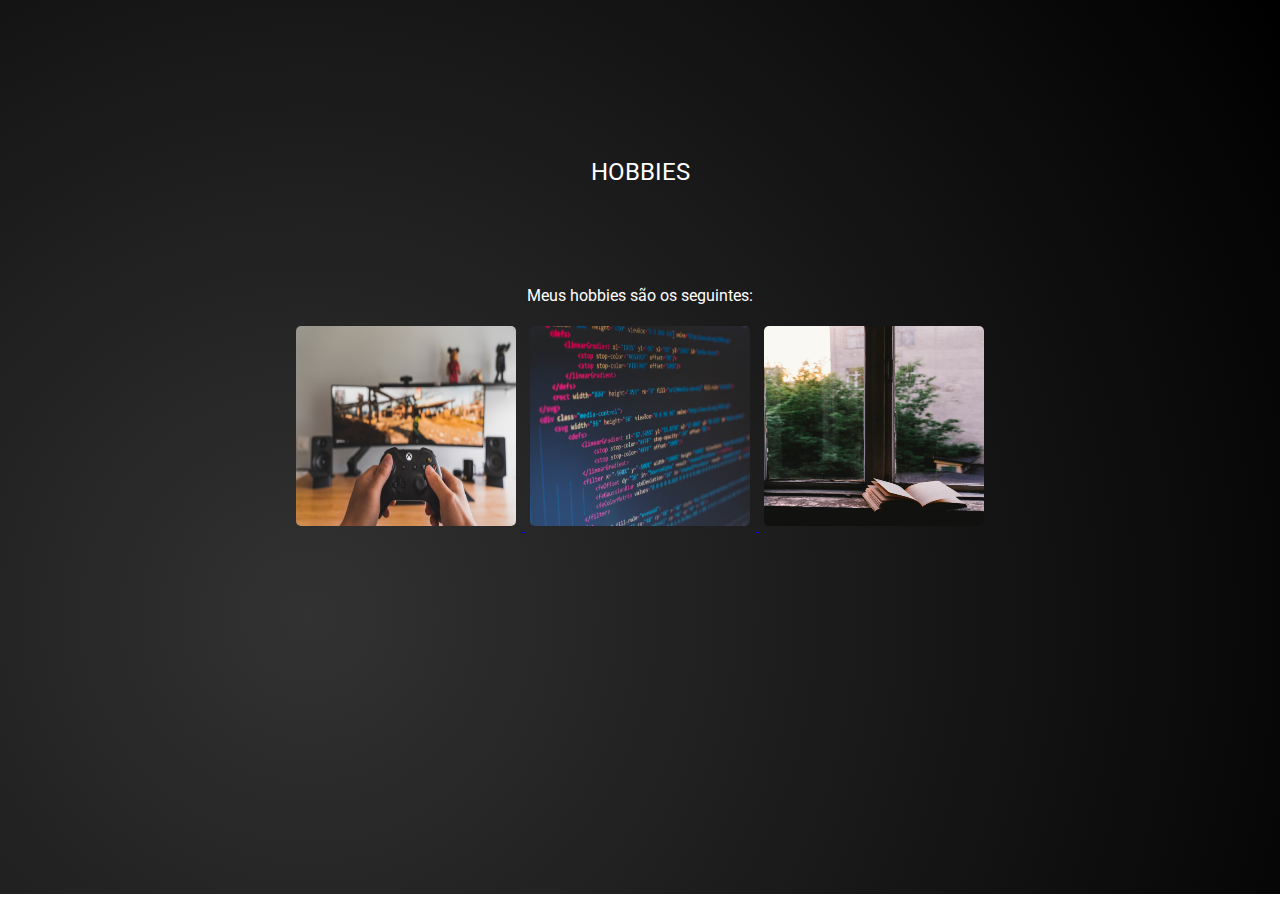
<file: index.html>
<!DOCTYPE html>
<html lang="en">

<head>
    <meta charset="UTF-8">
    <meta name="viewport" content="width=device-width, initial-scale=1.0">
    <link rel="shortcut icon" href="imgs/download.jfif" type="image/x-icon">
    <link rel="stylesheet" href="style.css">
    <title>Hobbies!</title>
</head>

<body>
    <header>HOBBIES</header>
    <main id="container">
        <p id="sent">Meus hobbies são os seguintes:</p>
        <div class="img">
            <a href="hobbie1.html">
                <img src="imgs/photo-1600861194942-f883de0dfe96.avif" alt="Pessoa segurando controle do xbox.">
            </a>
            <a href="hobbie2.html">
                <img src="imgs/photo-1542831371-29b0f74f9713.avif" alt="Tela com programação.">
            </a>
            <a href="hobbie3.html">
                <img src="imgs/photo-1495640388908-05fa85288e61.avif" alt="Livro aberto em frente à janela.">
            </a>
        </div>
    </main>

</body>

</html>
</file>
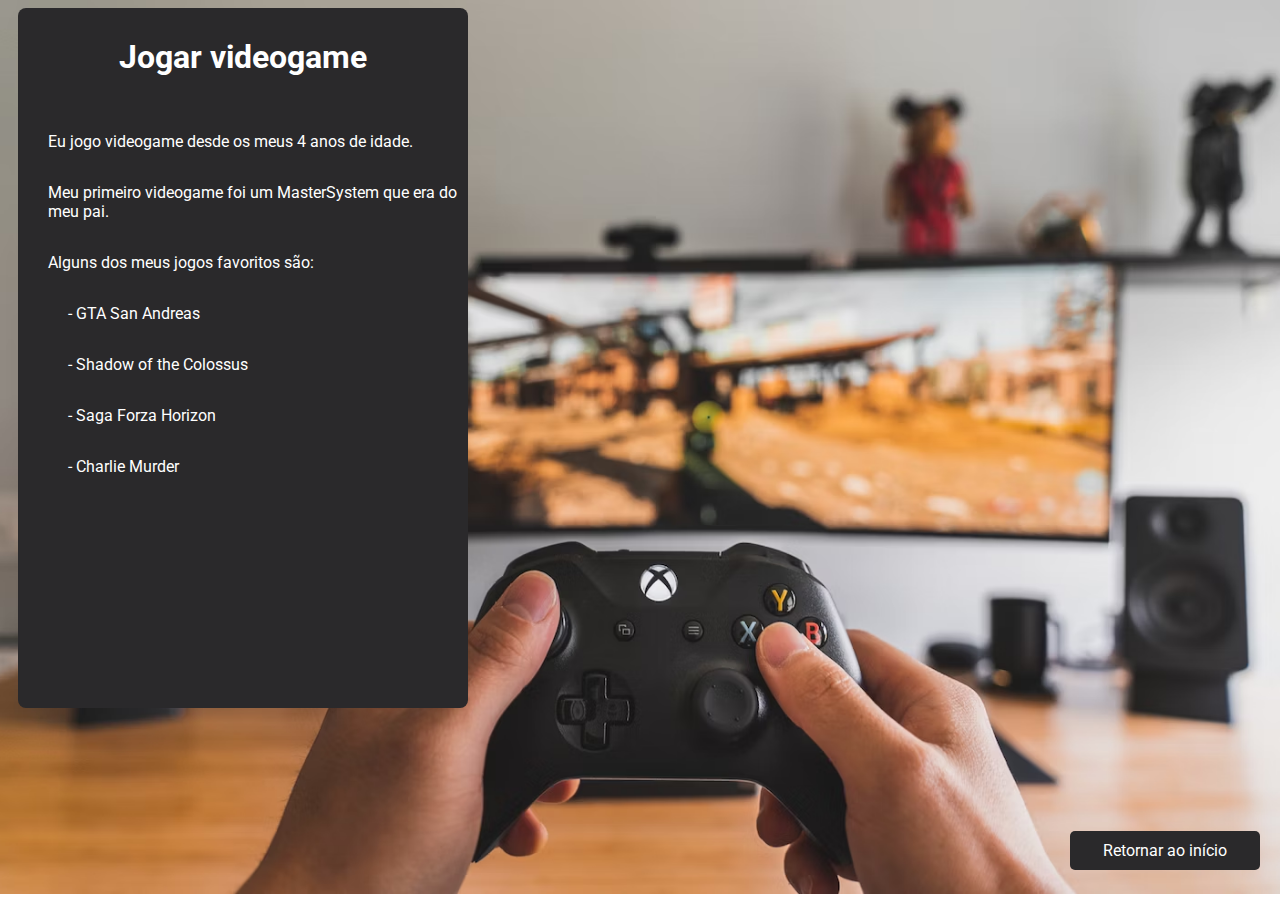
<file: hobbie1.html>
<!DOCTYPE html>
<html lang="en">

<head>
    <meta charset="UTF-8">
    <meta name="viewport" content="width=device-width, initial-scale=1.0">
    <link rel="shortcut icon" href="imgs/download.jfif" type="image/x-icon">
    <link rel="stylesheet" href="hobbie1.css">
    <title>Hobbies!</title>
</head>

<body>
    <main id="container">
        <h1 id="header">Jogar videogame</h1>
        <br>
        <p id="sent">Eu jogo videogame desde os meus 4 anos de idade. </p>
        <p id="sent">Meu primeiro videogame foi um MasterSystem que era do meu pai.</p>
        <p id="sent">Alguns dos meus jogos favoritos são:</p>
        <p id="topics">- GTA San Andreas</p>
        <p id="topics">- Shadow of the Colossus</p>
        <p id="topics">- Saga Forza Horizon</p>
        <p id="topics">- Charlie Murder</p>
    </main>
    <a href="index.html">Retornar ao início</a>
</body>

</html>
</file>
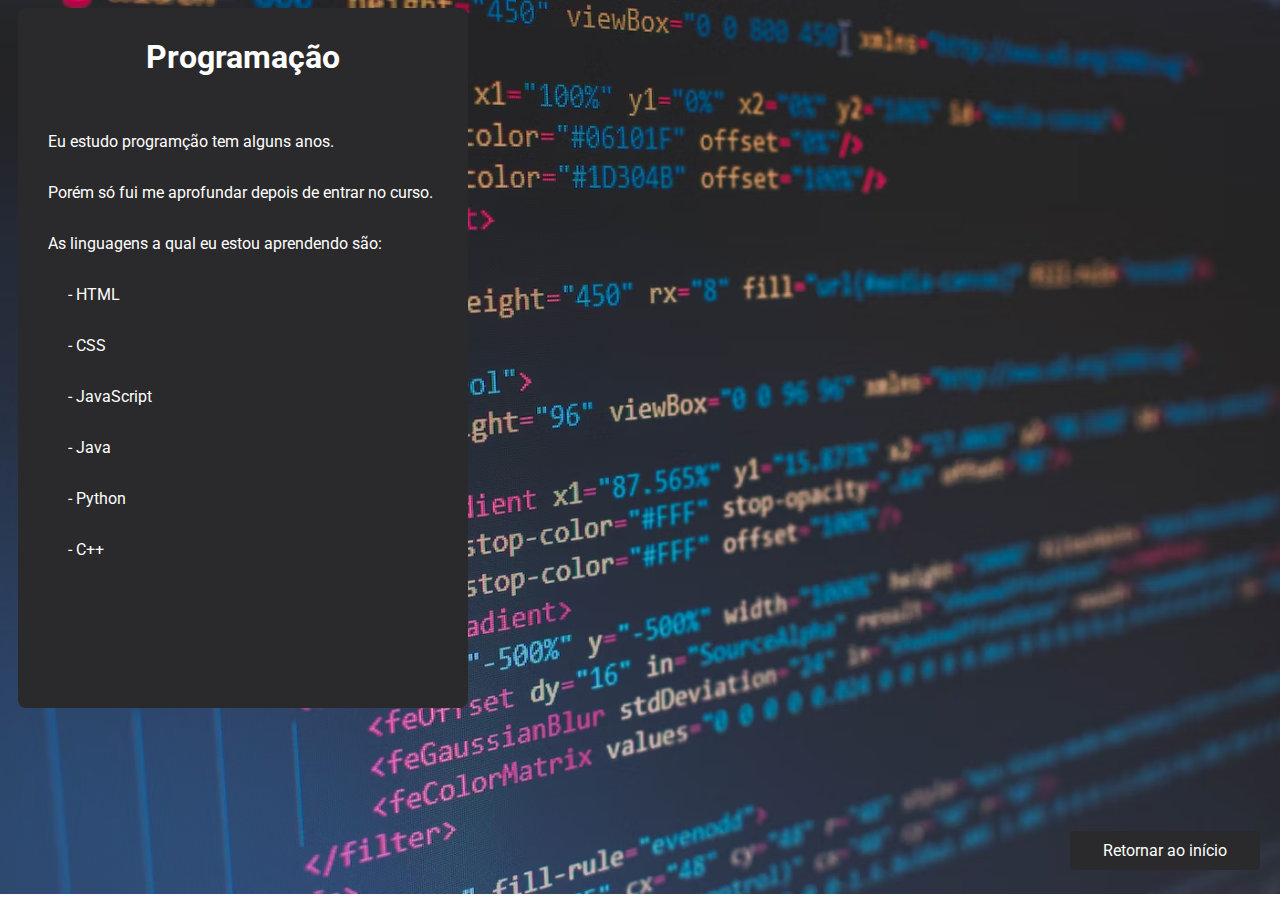
<file: hobbie2.html>
<!DOCTYPE html>
<html lang="en">

<head>
    <meta charset="UTF-8">
    <meta name="viewport" content="width=device-width, initial-scale=1.0">
    <link rel="shortcut icon" href="imgs/download.jfif" type="image/x-icon">
    <link rel="stylesheet" href="hobbie2.css">
    <title>Hobbies!</title>
</head>

<body>
    <main id="container">
        <h1 id="header">Programação</h1>
        <br>
        <p id="sent">Eu estudo programção tem alguns anos. </p>
        <p id="sent">Porém só fui me aprofundar depois de entrar no curso.
        </p>
        <p id="sent">As linguagens a qual eu estou aprendendo são:</p>
        <p id="topics">- HTML</p>
        <p id="topics">- CSS</p>
        <p id="topics">- JavaScript</p>
        <p id="topics">- Java</p>
        <p id="topics">- Python</p>
        <p id="topics">- C++</p>
    </main>
    <a href="index.html">Retornar ao início</a>
</body>

</html>
</file>
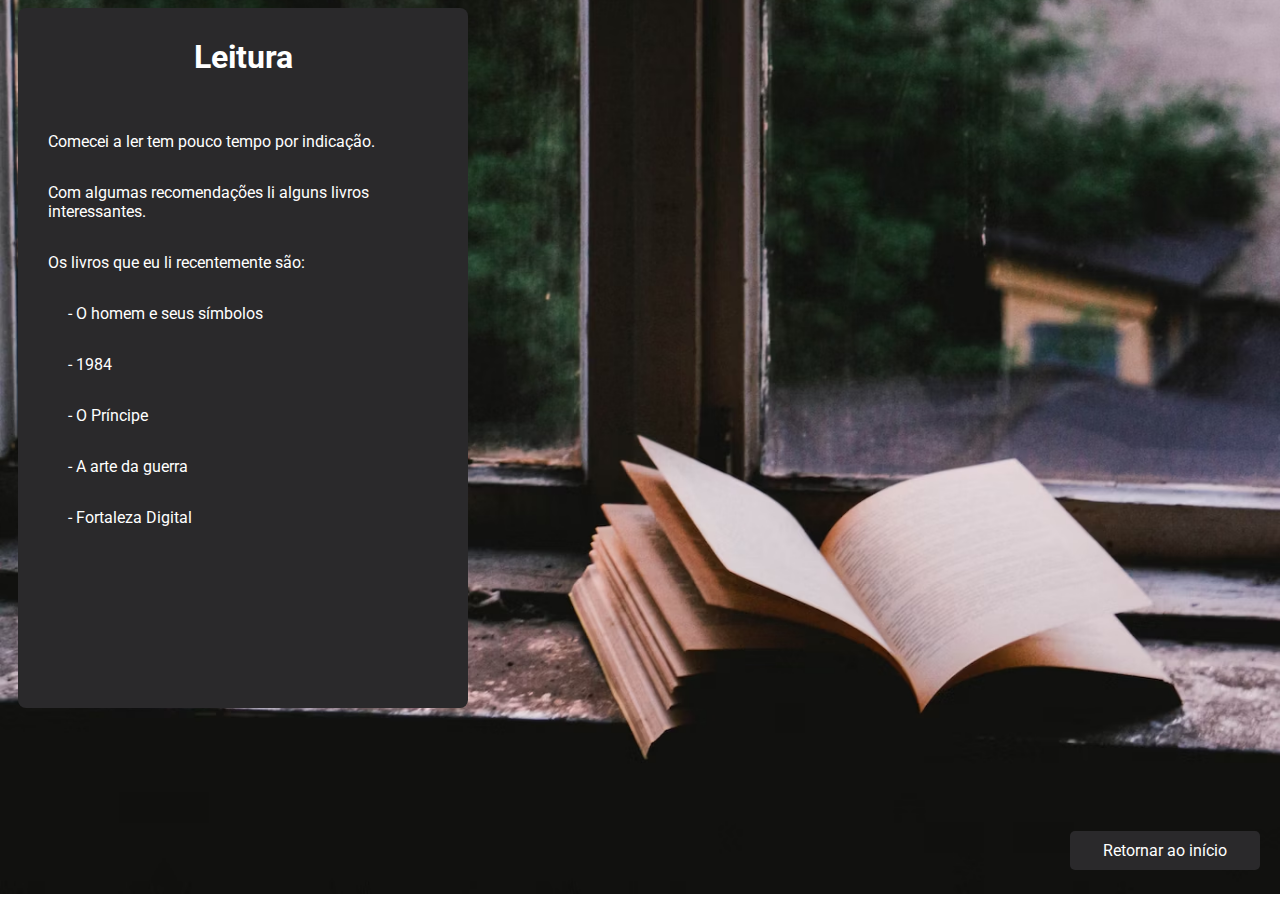
<file: hobbie3.html>
<!DOCTYPE html>
<html lang="en">

<head>
    <meta charset="UTF-8">
    <meta name="viewport" content="width=device-width, initial-scale=1.0">
    <link rel="shortcut icon" href="imgs/download.jfif" type="image/x-icon">
    <link rel="stylesheet" href="hobbie3.css">
    <title>Hobbies!</title>
</head>

<body>
    <main id="container">
        <h1 id="header">Leitura</h1>
        <br>
        <p id="sent">Comecei a ler tem pouco tempo por indicação.</p>
        <p id="sent">Com algumas recomendações li alguns livros interessantes.</p>
        <p id="sent">Os livros que eu li recentemente são:</p>
        <p id="topics">- O homem e seus símbolos</p>
        <p id="topics">- 1984</p>
        <p id="topics">- O Príncipe</p>
        <p id="topics">- A arte da guerra</p>
        <p id="topics">- Fortaleza Digital</p>
    </main>
    <a href="index.html">Retornar ao início</a>
</body>

</html>
</file>
<file: style.css>
@import url('https://fonts.googleapis.com/css2?family=Roboto&display=swap');

body {
    background: radial-gradient(circle at 24.1% 68.8%, rgb(50, 50, 50) 0%, rgb(0, 0, 0) 99.4%);
    background-size: cover;
    background-position: center;
    background-repeat: no-repeat;
    display: flex;
    flex-flow: column;
    height: 97.6vh;
    width: auto;
    justify-content: center;
    align-items: center;
    min-width: 550px;
    color: white;
    font-family: 'Roboto', sans-serif;
}

header {
    margin-top: 50px;
    font-size: 24px;
}

img {
    height: 200px;
    width: 220px;
    border-radius: 10px;
    padding: 5px;
    transition: 0.7s;
}

img:hover {
    height: 200px;
    width: 240px;
}

#sent {
    margin-top: 100px;
}

#container {
    display: flex;
    flex-flow: column;
    justify-items: center;
    align-items: center;
    width: 900px;
    height: 600px;
    font-size: 16px;
}
</file>
<file: hobbie1.css>
@import url('https://fonts.googleapis.com/css2?family=Roboto&display=swap');

body {
    background-image: url(imgs/photo-1600861194942-f883de0dfe96.avif);
    background-size: cover;
    background-position: center;
    background-repeat: no-repeat;
    display: flex;
    flex-flow: column;
    height: 97.6vh;
    width: auto;
    min-width: 550px;
    color: white;
    font-family: 'Roboto', sans-serif;
}

header {
    margin-top: 15px;
    font-size: 24px;
}

a {
    width: 160px;
    position: fixed;
    bottom: 30px;
    right: 20px;
    padding: 10px 15px;
    background-color: #2A292B;
    color: white;
    border: none;
    border-radius: 5px;
    cursor: pointer;
    text-decoration: none;
    text-align: center;
}

#container {
    display: flex;
    flex-flow: column;
    justify-items: right;
    width: 450px;
    height: 700px;
    font-size: 16px;
    background-color: #2A292B;
    margin-left: 10px;
    padding: 0;
    border-radius: 8px;
}

#topics {
    display: flex;
    flex-flow: column;
    justify-content: start;
    align-items: start;
    justify-items: right;
    margin-left: 50px;
}

#sent {
    text-align: left;
    margin-left: 30px;
    padding: 0;
}

#header {
    text-align: center;
    margin-top: 30px;
}

::selection {
    color: black;
}
</file>
<file: hobbie2.css>
@import url('https://fonts.googleapis.com/css2?family=Roboto&display=swap');

body {
    background-image: url(imgs/photo-1542831371-29b0f74f9713.avif);
    background-size: cover;
    background-position: center;
    background-repeat: no-repeat;
    display: flex;
    flex-flow: column;
    height: 97.6vh;
    width: auto;
    min-width: 550px;
    color: white;
    font-family: 'Roboto', sans-serif;
}

header {
    margin-top: 15px;
    font-size: 24px;
}

a {
    width: 160px;
    position: fixed;
    bottom: 30px;
    right: 20px;
    padding: 10px 15px;
    background-color: #2A292B;
    color: white;
    border: none;
    border-radius: 5px;
    cursor: pointer;
    text-decoration: none;
    text-align: center;
}

#container {
    display: flex;
    flex-flow: column;
    justify-content: right;
    width: 450px;
    height: 700px;
    font-size: 16px;
    background-color: #2A292B;
    margin-left: 10px;
    padding: 0;
    border-radius: 8px;
}

#topics {
    display: flex;
    flex-flow: column;
    justify-content: start;
    align-items: start;
    justify-items: right;
    margin-left: 50px;
}

#sent {
    text-align: left;
    margin-left: 30px;
    padding: 0;
}

#header {
    text-align: center;
    margin-top: 30px;
}

::selection {
    background-color: black;
}
</file>
<file: hobbie3.css>
@import url('https://fonts.googleapis.com/css2?family=Roboto&display=swap');

body {
    background-image: url(imgs/photo-1495640388908-05fa85288e61.avif);
    background-size: cover;
    background-position: bottom;
    background-repeat: no-repeat;
    display: flex;
    flex-flow: column;
    height: 97.6vh;
    width: auto;
    min-width: 550px;
    color: white;
    font-family: 'Roboto', sans-serif;
}

header {
    margin-top: 15px;
    font-size: 24px;
}

a {
    width: 160px;
    position: fixed;
    bottom: 30px;
    right: 20px;
    padding: 10px 15px;
    background-color: #2A292B;
    color: white;
    border: none;
    border-radius: 5px;
    cursor: pointer;
    text-decoration: none;
    text-align: center;
}

#container {
    display: flex;
    flex-flow: column;
    justify-content: right;
    width: 450px;
    height: 700px;
    font-size: 16px;
    background-color: #2A292B;
    margin-left: 10px;
    padding: 0;
    border-radius: 8px;
}

#topics {
    display: flex;
    flex-flow: column;
    justify-content: start;
    align-items: start;
    justify-items: right;
    margin-left: 50px;
}

#sent {
    text-align: left;
    margin-left: 30px;
    padding: 0;
}

#header {
    text-align: center;
    margin-top: 30px;
}

::selection {
    background-color: black;
}
</file>
